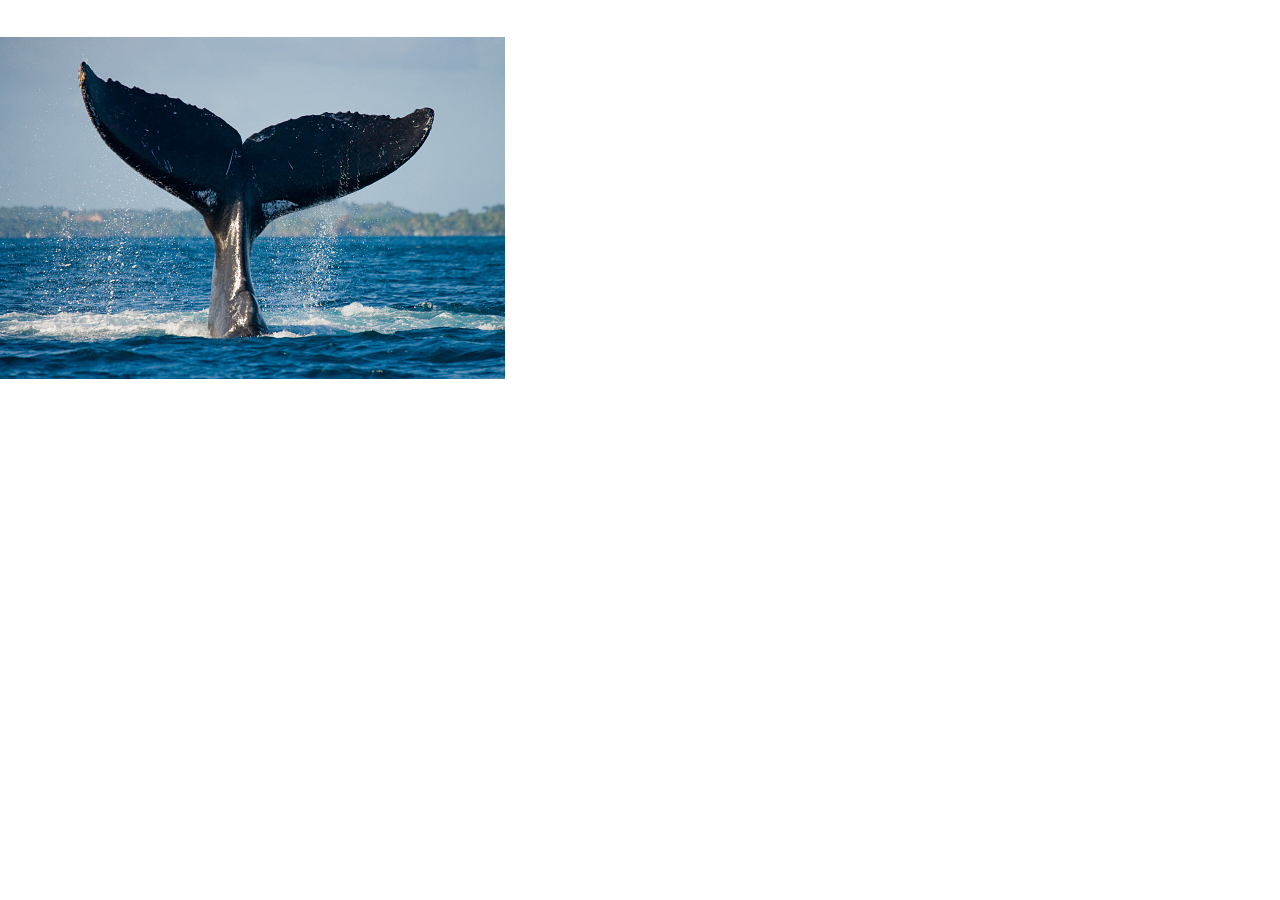
<file: index.html>
<!DOCTYPE html>
<html lang="en">
<head>
    <meta charset="UTF-8">
    <meta http-equiv="X-UA-Compatible" content="IE=edge">
    <meta name="viewport" content="width=device-width, initial-scale=1.0">
    <link rel="stylesheet" href="assets/style.css">
    <title>Document</title>   
</head>
<body>
    <div class="header">
        <h1>STORM &#174;</h1>
        </div>
        <div class="images">
             <img src="assets/whale tale.jpg" alt="sharon" class="src">
        </div>

             <div class ="hh">
                
             </div>
 
   
</body>
</html>
</file>
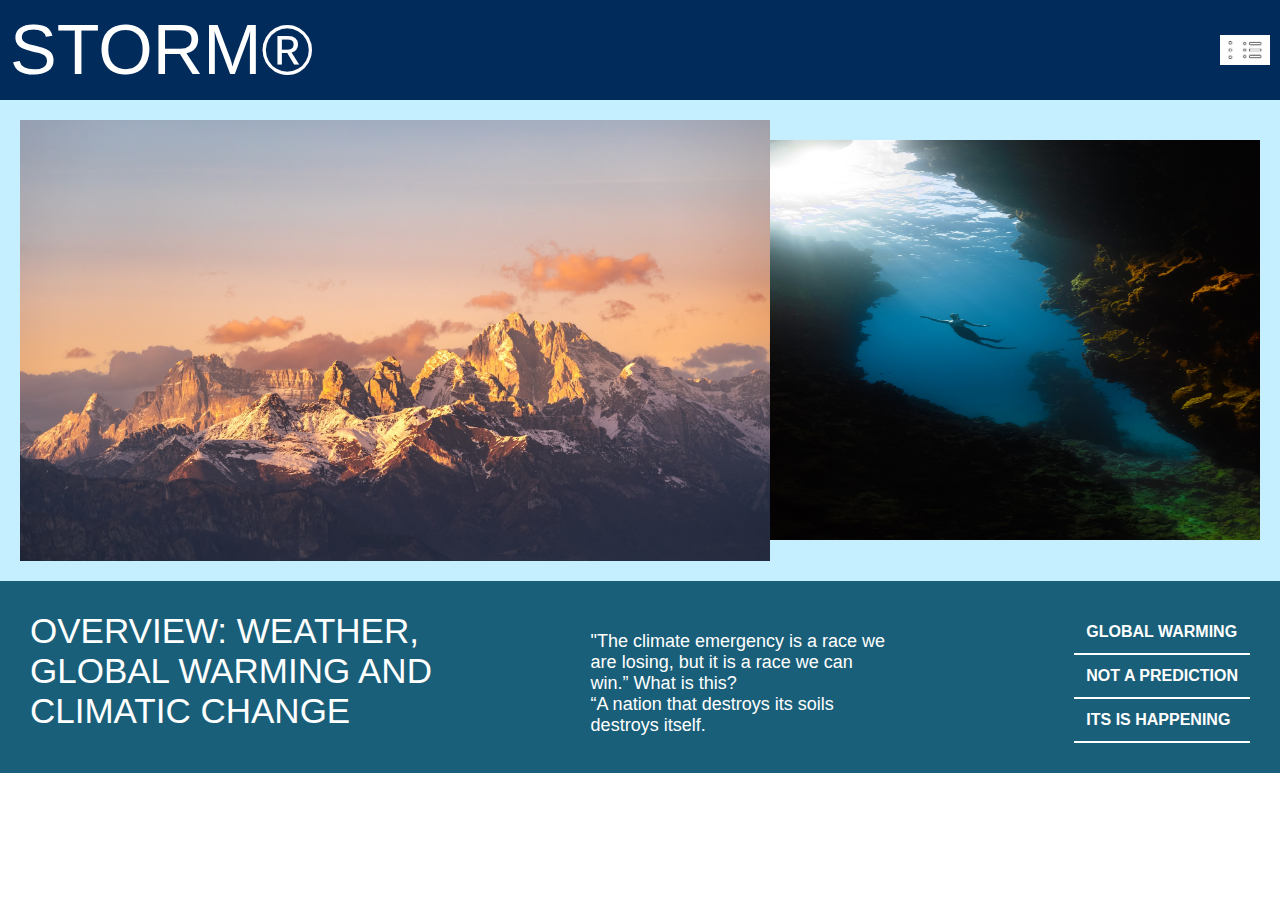
<file: assets/index.html>
<html lang="en">
    <head>
        <meta charset="UTF-8" />
        <meta http-equiv="X-UA-Compatible" content="IE=edge" />
        <meta name="viewport" content="width=device-width, initial-scale=1.0" />
        <title>Document</title>
        <link rel="stylesheet" href="./style.css" />
    </head>
    <body>
        <header>
            <h1>STORM&#174;</h1>
            <a href="#"><img src="./194639153-menu-icon-vector-for-web-and-mobile-app-web-menu-sign-and-symbol-hamburger-menu-symbol.webp" width="50px" /></a>
        </header>

        <section>
            <div class="image-sect">
                <img src="./marek-piwnicki-PPoWdNggYu8-unsplash.jpg" width="750px" />
                <img src="./neom-_hjZ74lQOls-unsplash.jpg" width="550px" height="400px" />
            </div>

            <div class="text-sect">
                <div class="main">OVERVIEW: WEATHER,<br />GLOBAL WARMING AND <br />CLIMATIC CHANGE</div>
                <div class="main1">
                    "The climate emergency is a race we are losing, but it is a race we can win.” What is this?<br />
                     “A nation that destroys its soils destroys itself.
                </div>
                <div class="main3">
                    <h4>GLOBAL WARMING</h4>
                    <h4>NOT A PREDICTION</h4>
                    <h4>ITS IS HAPPENING</h4>
                    
                </div>
            </div>
        </section>
    </body>
</html>
</file>
<file: assets/style.css>
/* 

*/

* {
    font-family: "Segoe UI", Tahoma, Geneva, Verdana, sans-serif;
    color: white;
    margin: 0;
}

header {
    display: flex;
    padding: 10px;
    justify-content: space-between;
    background-color:rgb(0, 43, 91);
    align-items: center;
}

header h1 {
    font-size: 70px;
    font-weight: 450;
}
.image-sect {
    background-color:#c5eefe;
    display: flex;
    justify-content: space-between;
    align-items: center;
    padding: 20px;
}
.text-sect {
    background-color:#1A5F7A;
    display: flex;
    justify-content: space-between;
}
.main,
.main1,
.main3 {
    padding: 30px;
}

.main {
    font-size: 35px;
}
.main1 {
    padding: 50px 70px 0 45px;
    width: 300px;
    font-size: 18px;
}
.main3 h4 {
    border-bottom: 2px solid rgb(255, 255, 255);
    padding: 12px;
}
</file>
